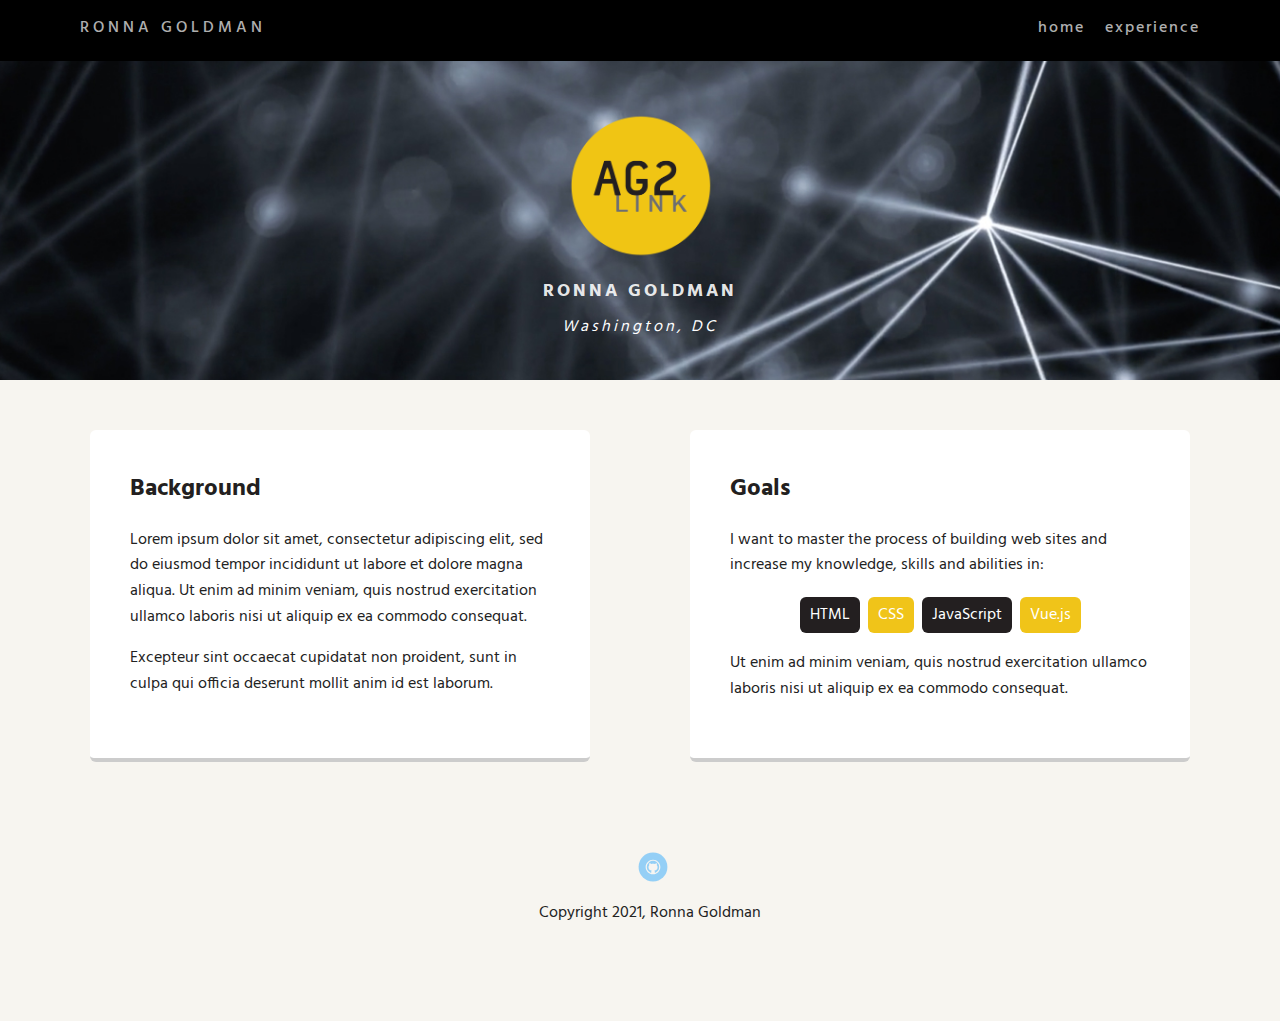
<file: index.html>
<!doctype html>
<html lang="en">
<head>
  <meta charset="utf-8">
  <title>Ronna Goldman's Profile</title>
  <meta name="viewport" content="width=device-width, initial-scale=1.0">
  <link rel="stylesheet" href="styles.css">
  <link href="https://fonts.googleapis.com/css2?family=Hind:wght@300;400;500;600;700&display=swap" rel="stylesheet"></head>
  <body>

    <div class="main-nav">
        <ul class="nav">
          <li class="name">Ronna Goldman</li>
          <li><a href="index.html">home</a></li>
          <li><a href="experience.html">experience</a></li>
        </ul>
    </div>

    <header>
      <img src="images/AG2-01.png" alt="AG2 logo" class="profile-image">
      <h1 class="tag name">Ronna Goldman </h1>
      <p class="tag location">Washington, DC</p>
    </header>

    <main class="flex">
      <div class="card">
        <h2>Background</h2>
        <p>Lorem ipsum dolor sit amet, consectetur adipiscing elit, sed do eiusmod tempor incididunt ut labore et dolore magna aliqua. Ut enim ad minim veniam, quis nostrud exercitation ullamco laboris nisi ut aliquip ex ea commodo consequat. </p>
        <p>Excepteur sint occaecat cupidatat non proident, sunt in culpa qui officia deserunt mollit anim id est laborum.</p>
      </div> 

      <div class="card">
        <h2>Goals</h2>
        <p>I want to master the process of building web sites and increase my knowledge, skills and abilities in:</p>
        <ul class="skills">
          <li>HTML</li>
          <li>CSS</li>
          <li>JavaScript</li>
          <li>Vue.js</li>
        </ul>
        <p>Ut enim ad minim veniam, quis nostrud exercitation ullamco laboris nisi ut aliquip ex ea commodo consequat.</p>
      </div> 

    </main>
    <footer>
      <ul>
        <!-- <li><a href="#" class="social linkedin">LinkedIn</a></li> -->
        <li><a href="https://github.com/zalkowitz" class="social github">Github</a></li>
      </ul>
      <p class="copyright">Copyright 2021, Ronna Goldman</p>
    </footer>
  </body>
  </html>
</file>
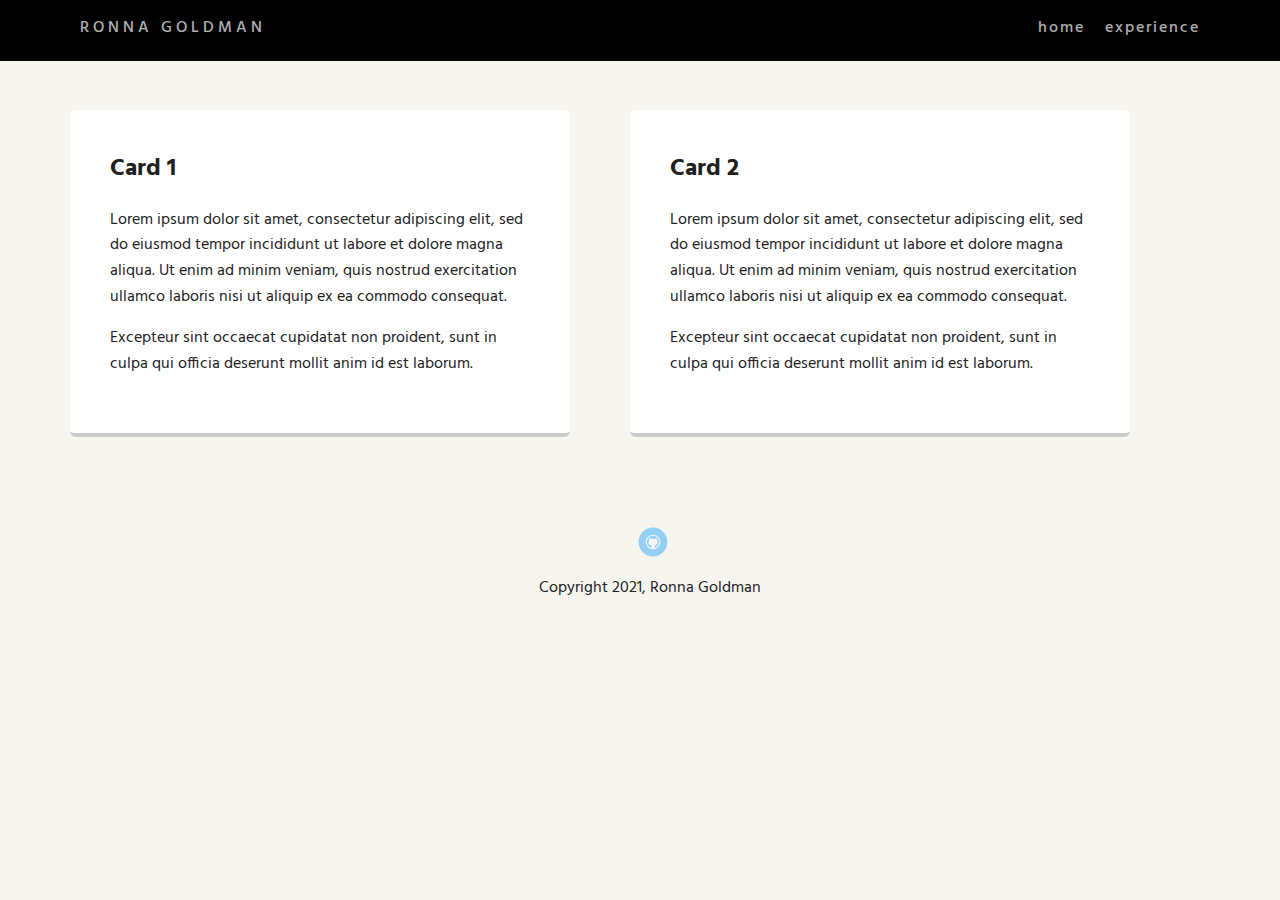
<file: experience.html>
<!doctype html>
<html lang="en">
<head>
  <meta charset="utf-8">
  <title>Ronna Goldman's Profile</title>
  <meta name="viewport" content="width=device-width, initial-scale=1.0">
  <link rel="stylesheet" href="styles.css">
  <link href="https://fonts.googleapis.com/css2?family=Hind:wght@300;400;500;600;700&display=swap" rel="stylesheet"></head>
  <body>
   
    <div class="main-nav">
        <ul class="nav">
          <li class="name">Ronna Goldman</li>
          <li><a href="index.html">home</a></li>
          <li><a href="experience.html">experience</a></li>
        </ul>
    </div>

<main class="main">
    <div class="card-1">
        <h2>Card 1</h2>
        <p>Lorem ipsum dolor sit amet, consectetur adipiscing elit, sed do eiusmod tempor incididunt ut labore et dolore magna aliqua. Ut enim ad minim veniam, quis nostrud exercitation ullamco laboris nisi ut aliquip ex ea commodo consequat. </p>
        <p>Excepteur sint occaecat cupidatat non proident, sunt in culpa qui officia deserunt mollit anim id est laborum.</p>
      </div> 
      <div class="card-1">
        <h2>Card 2</h2>
        <p>Lorem ipsum dolor sit amet, consectetur adipiscing elit, sed do eiusmod tempor incididunt ut labore et dolore magna aliqua. Ut enim ad minim veniam, quis nostrud exercitation ullamco laboris nisi ut aliquip ex ea commodo consequat. </p>
        <p>Excepteur sint occaecat cupidatat non proident, sunt in culpa qui officia deserunt mollit anim id est laborum.</p>
      </div> 


</main>
<footer>
    <ul>
      <!-- <li><a href="#" class="social linkedin">LinkedIn</a></li> -->
      <li><a href="https://github.com/zalkowitz" class="social github">Github</a></li>
    </ul>
    <p class="copyright">Copyright 2021, Ronna Goldman</p>
  </footer>
</body>
</html>
</file>
<file: styles.css>
/* Global Layout Set-up */
* { 
  box-sizing: border-box;
}
  
body {
  margin: 0;
  padding: 0;
  text-align: center;
  font-family: 'Hind', sans-serif;
  color: #222;
  background: #f7f5f0;
}
/* Link Styles */

a {
  text-decoration: none;
  color: #999;
}
a:hover {
  color: #F0C419;
}

/* Section Styles */

.main-nav {
  width: 100%;
  background: black;
  min-height: 30px;
  padding: 10px;
  position: fixed;
  text-align: left;
  top:0;
}
.nav {
  display: flex;
  justify-content: space-around;
  font-weight: 500;
  list-style-type: none;
  margin: 0 auto;
  padding: 0;
}

.nav .name {
    display: block;
    margin-right: auto;
    color: white;
    font-size:16px;
    text-transform:uppercase;
  letter-spacing:4px;
  color:rgba(255,255,255, 0.7)
}
.nav li {
  padding: 5px 10px 10px 10px;
}
.nav a {
  transition: all .5s;
  letter-spacing:2px;
  color:rgba(255,255,255, 0.7)
}
.nav a:hover {
  color: white
}

header {
  text-align: center;
  background: url('images/background.jpg') no-repeat top center ;
  background-size: cover;
  overflow: hidden;
  padding-top: 60px;
}
header {
  line-height: 1.5;
}
header .profile-image {
  margin-top: 50px;
  width: 150px;
  height: 150px;
  border-radius: 50%;
  border: none;
  transition: all .5s;
}
header .profile-image:hover {
  transform: scale(1.2) rotate(365deg);
}
.tag {
  background-color:transparent;
  color: white;
  padding: 0;
  border-radius: 0;
  display: table;
  margin: 10px auto;
  -webkit-border-radius: 0;
  -moz-border-radius: 0;
  -ms-border-radius: 0;
  -o-border-radius: 0;
}
.name {
  text-transform:uppercase;
  letter-spacing:3px;
  font-size:18px;
  color:rgba(255,255,255, 0.9)
} 
.location {
  background-color:transparent;
  color: white;
  font-style:italic;
  letter-spacing:3px;
}
h2 {
  color:#231F20;
}
.card {
  margin: 30px;
  padding: 20px 40px 40px;
  max-width: 500px;
  text-align: left;
  background: #fff;
  border-bottom: 4px solid #ccc;
  border-radius: 6px;
  transition: all .5s;
}
.card:hover {
  border-color: #999;
}

.card-1:hover {
  border-color: #999;
}

ul.skills {
  padding: 0;
  text-align: center;
}

.skills li {
  border-radius: 6px;
  display: inline-block;
  background: #F0C419;
  color: white;
  padding: 5px 10px;
  margin: 2px;
}

.skills li:nth-child(odd) {
  background: #231F20;
}

footer {
  width: 100%;
  min-height: 30px;
  padding: 20px 0 40px 20px;
}

footer .copyright {
  top: -8px;
  font-size: .75em;
}

footer ul {
  list-style-type: none;
  margin: 0;
  padding: 0;
}

footer ul li {
  display: inline-block;
}

a.social {
  display: inline-block;
  text-indent: -9999px;
  margin-left: 5px;
  width: 30px;
  height: 30px;
  background-size: 30px 30px;
  opacity: .4;
  transition: all .5s;
}
a.twitter {
  background-image: url(images/twitter.svg);
}
a.linkedin {
  background-image: url(images/linkedin.svg);
}
a.github {
  background-image: url(images/github.svg);
}
a.social:hover {
  opacity: 1;
}
.clearfix {
  clear: both;
}
.main {
  padding-top: 80px;
  margin:0 auto;
}

.card-1 {
  margin: 30px;
  padding: 20px 40px 40px;
  max-width: 500px;
  text-align: left;
  background: #fff;
  border-bottom: 4px solid #ccc;
  border-radius: 6px;
  transition: all .5s;
}

/* Styles for larger screens */
@media screen and (min-width: 720px) {
  
  .flex {
      display: -ms-flexbox;      /* TWEENER - IE 10 */
      display: flex; 
      max-width: 1200px;
      -ms-flex-pack: distribute;
      justify-content: space-around;
      margin: 0 auto;
  }
  .main {
    display:flex;
    margin: 0 auto;
    max-width: 1200px;
  }
  header {
    /*min-height: 470px;*/
    height:380px;
  }

  .nav {
    max-width: 1200px;
    padding: 0 30px;
  }


  main {
    padding-top: 20px;
  }

  
  main p {
    line-height: 1.6em;
  }

  footer {
    font-size: 1.3em;
    max-width: 1200px;
    margin: 40px auto;
  }

}
</file>
